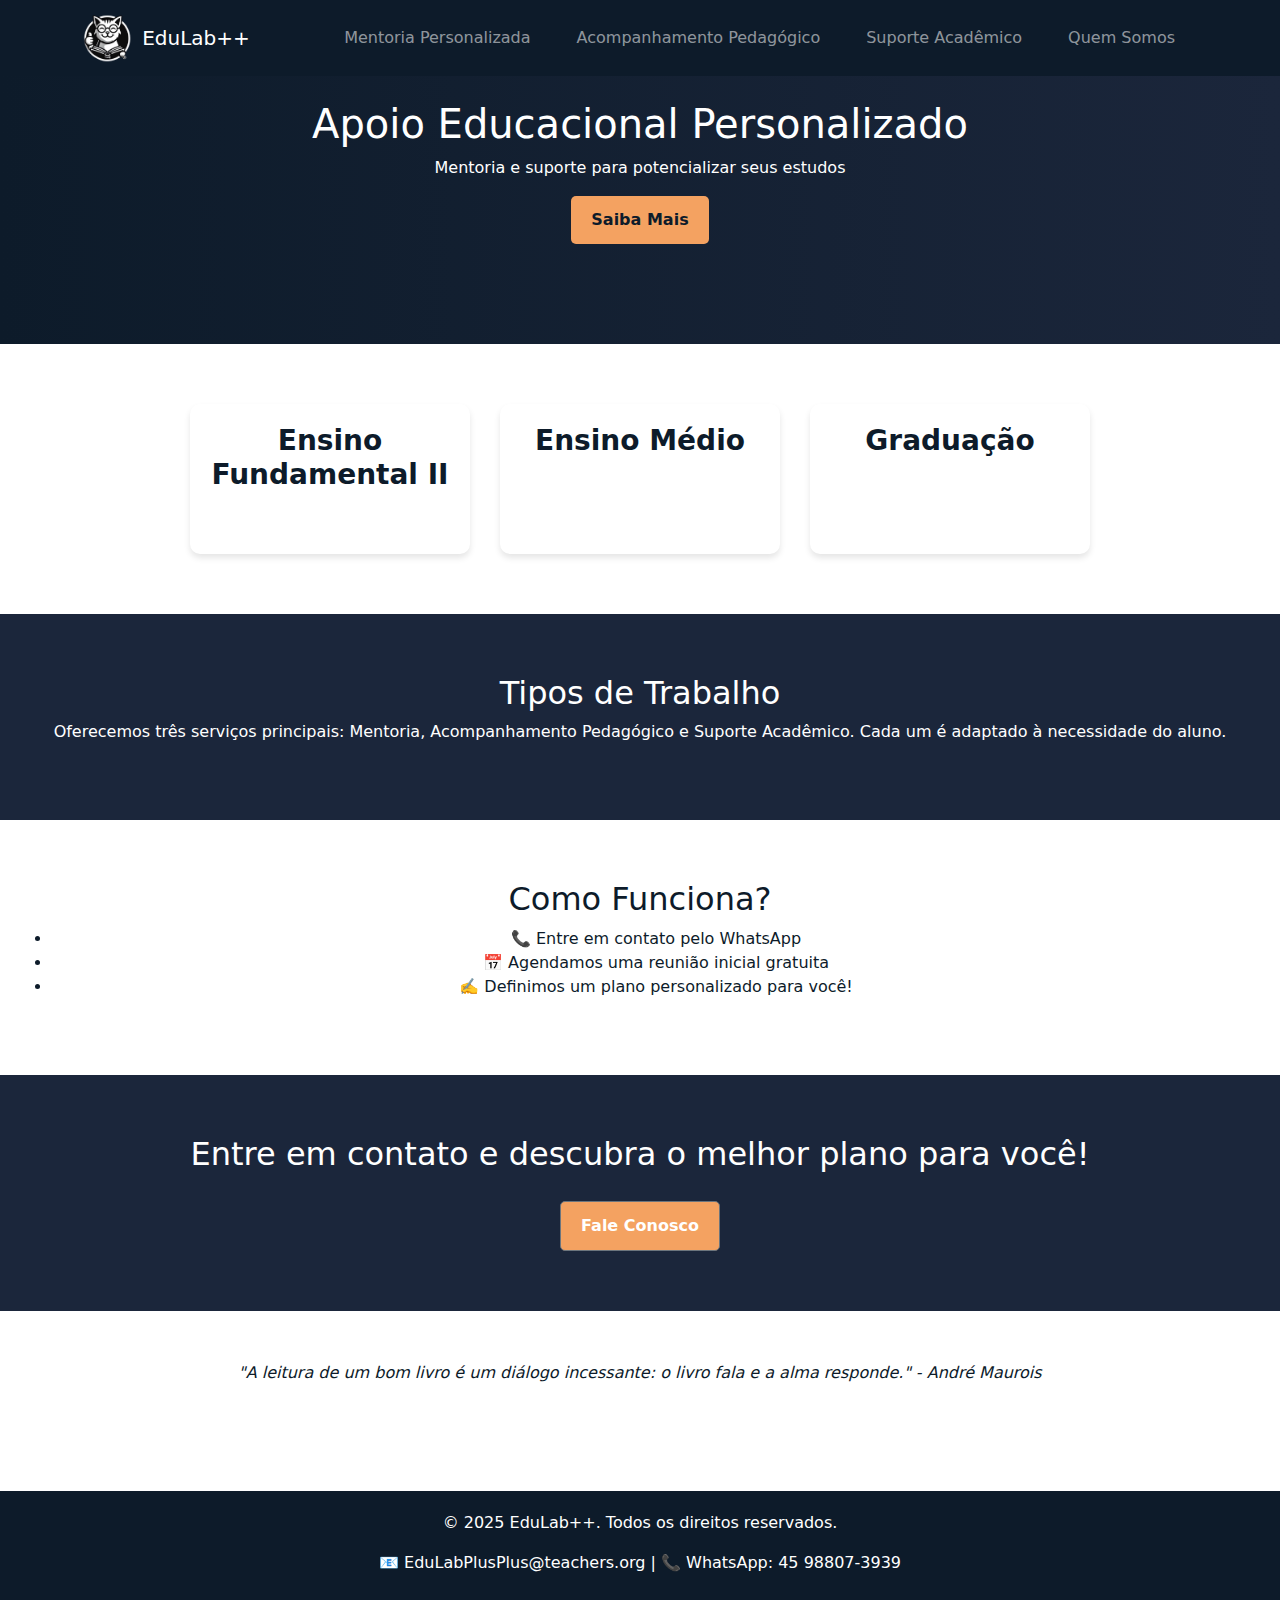
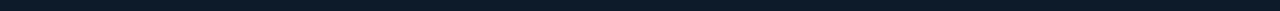
<file: index.html>
<!DOCTYPE html>
<html lang="pt">
<head>
    <meta charset="UTF-8">
    <meta name="viewport" content="width=device-width, initial-scale=1.0">
    <title>EduLab++ - Apoio Educacional</title>
    <link rel="stylesheet" href="styles.css">
    <link rel="stylesheet" href="https://cdn.jsdelivr.net/npm/bootstrap@5.3.0/dist/css/bootstrap.min.css">
    <script defer src="script.js"></script>
</head>
<body>
    <nav class="navbar navbar-expand-lg navbar-dark fixed-top">
        <div class="container">
            <!-- Logotipo -->
            <a class="navbar-brand d-flex align-items-center" href="index.html">
                <img src="logotipo.png" alt="Logo" class="d-inline-block" style="height: 50px; max-width: 100%; margin-right: 10px;">
                <span>EduLab++</span>
            </a>
            
            <button class="navbar-toggler" type="button" data-bs-toggle="collapse" data-bs-target="#navbarNav">
                <span class="navbar-toggler-icon"></span>
            </button>
            
            <div class="collapse navbar-collapse" id="navbarNav">
                <ul class="navbar-nav ms-auto">
                    <li class="nav-item"><a class="nav-link" href="mentoria.html">Mentoria Personalizada</a></li>
                    <li class="nav-item"><a class="nav-link" href="acompanhamento.html">Acompanhamento Pedagógico</a></li>
                    <li class="nav-item"><a class="nav-link" href="suporte.html">Suporte Acadêmico</a></li>
                    <li class="nav-item"><a class="nav-link btn-contact" href="quem_somos.html">Quem Somos</a></li>
                </ul>
            </div>
        </div>
    </nav>

    <header class="hero-section">
        <div class="container text-center">
            <h1 class="animated-text">Apoio Educacional Personalizado</h1>
            <p>Mentoria e suporte para potencializar seus estudos</p>
            <a href="saiba_mais.html" class="btn btn-primary">Saiba Mais</a>
        </div>
    </header>

    <section class="categories container fade-in">
        <div class="category">
            <h3><a href="fundamental.html">Ensino Fundamental II</a></h3>
            <p class="message">Construindo as Bases do Conhecimento</p>
        </div>
        <div class="category">
            <h3><a href="medio.html">Ensino Médio</a></h3>
            <p class="message">Preparação para o Futuro</p>
        </div>
        <div class="category">
            <h3><a href="graduacao.html">Graduação</a></h3>
            <p class="message">Excelência Acadêmica e Autonomia</p>
        </div>
    </section>

    <section class="services fade-in">
        <h2>Tipos de Trabalho</h2>
        <p>Oferecemos três serviços principais: Mentoria, Acompanhamento Pedagógico e Suporte Acadêmico. Cada um é adaptado à necessidade do aluno.</p>
    </section>

    <section class="how-it-works fade-in">
        <h2>Como Funciona?</h2>
        <ul>
            <li>📞 Entre em contato pelo WhatsApp</li>
            <li>📅 Agendamos uma reunião inicial gratuita</li>
            <li>✍️ Definimos um plano personalizado para você!</li>
        </ul>
    </section>

    <section class="contact-cta fade-in">
        <h2>Entre em contato e descubra o melhor plano para você!</h2>
        <a href="contato.html" class="btn btn-secondary">Fale Conosco</a>
    </section>

    <section class="quote-section fade-in">
        <p id="quote-text"></p>
    </section>

    <footer class="footer">
        <p>© 2025 EduLab++. Todos os direitos reservados.</p>
        <p>📧 EduLabPlusPlus@teachers.org | 📞 WhatsApp: 45 98807-3939</p>
    </footer>

</body>
</html>
</file>
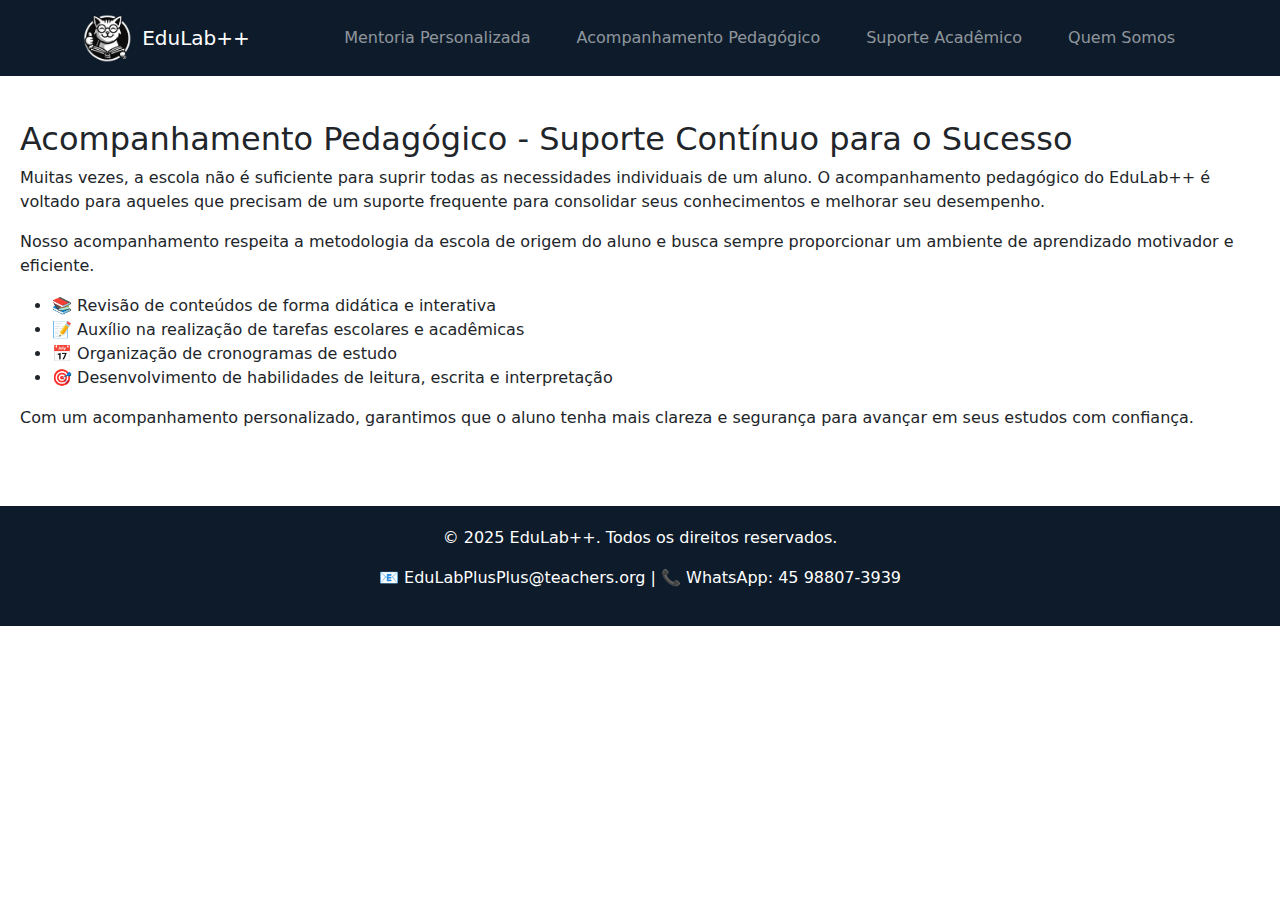
<file: acompanhamento.html>
<!DOCTYPE html>
<html lang="pt">
<head>
    <meta charset="UTF-8">
    <meta name="viewport" content="width=device-width, initial-scale=1.0">
    <title>Acompanhamento - EduLab++</title>
    <link rel="stylesheet" href="styles.css">
    <link rel="stylesheet" href="https://cdn.jsdelivr.net/npm/bootstrap@5.3.0/dist/css/bootstrap.min.css">
</head>
<body>

    <nav class="navbar navbar-expand-lg navbar-dark fixed-top">
        <div class="container">
            <!-- Logotipo -->
            <a class="navbar-brand d-flex align-items-center" href="index.html">
                <img src="logotipo.png" alt="Logo" class="d-inline-block" style="height: 50px; max-width: 100%; margin-right: 10px;">
                <span>EduLab++</span>
            </a>
            
            <button class="navbar-toggler" type="button" data-bs-toggle="collapse" data-bs-target="#navbarNav">
                <span class="navbar-toggler-icon"></span>
            </button>
            
            <div class="collapse navbar-collapse" id="navbarNav">
                <ul class="navbar-nav ms-auto">
                    <li class="nav-item"><a class="nav-link" href="mentoria.html">Mentoria Personalizada</a></li>
                    <li class="nav-item"><a class="nav-link" href="acompanhamento.html">Acompanhamento Pedagógico</a></li>
                    <li class="nav-item"><a class="nav-link" href="suporte.html">Suporte Acadêmico</a></li>
                    <li class="nav-item"><a class="nav-link btn-contact" href="quem_somos.html">Quem Somos</a></li>
                </ul>
            </div>
        </div>
    </nav>

    <div class="page-content">
        
<h2>Acompanhamento Pedagógico - Suporte Contínuo para o Sucesso</h2>
<p>Muitas vezes, a escola não é suficiente para suprir todas as necessidades individuais de um aluno. O acompanhamento pedagógico do EduLab++ é voltado para aqueles que precisam de um suporte frequente para consolidar seus conhecimentos e melhorar seu desempenho.</p>
<p>Nosso acompanhamento respeita a metodologia da escola de origem do aluno e busca sempre proporcionar um ambiente de aprendizado motivador e eficiente.</p>
<ul>
    <li>📚 Revisão de conteúdos de forma didática e interativa</li>
    <li>📝 Auxílio na realização de tarefas escolares e acadêmicas</li>
    <li>📅 Organização de cronogramas de estudo</li>
    <li>🎯 Desenvolvimento de habilidades de leitura, escrita e interpretação</li>
</ul>
<p>Com um acompanhamento personalizado, garantimos que o aluno tenha mais clareza e segurança para avançar em seus estudos com confiança.</p>

    </div>

<footer class="footer">
    <p>© 2025 EduLab++. Todos os direitos reservados.</p>
    <p>📧 EduLabPlusPlus@teachers.org | 📞 WhatsApp: 45 98807-3939</p>
</footer>

</body>
</html>
</file>
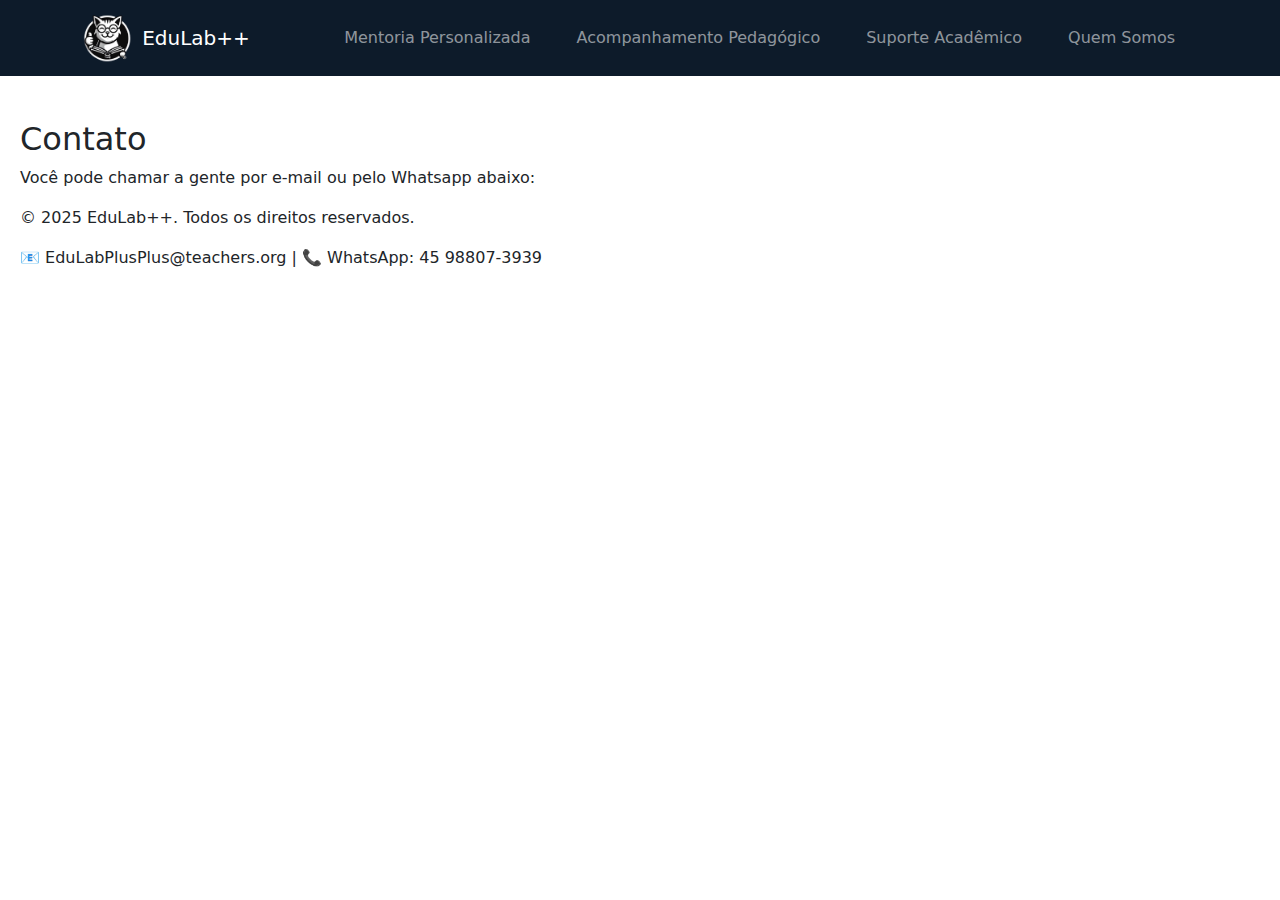
<file: contato.html>
<!DOCTYPE html>
<html lang="pt">
<head>
    <meta charset="UTF-8">
    <meta name="viewport" content="width=device-width, initial-scale=1.0">
    <title>Contato - EduLab++</title>
    <link rel="stylesheet" href="styles.css">
    <link rel="stylesheet" href="https://cdn.jsdelivr.net/npm/bootstrap@5.3.0/dist/css/bootstrap.min.css">
</head>
<body>

    <nav class="navbar navbar-expand-lg navbar-dark fixed-top">
        <div class="container">
            <!-- Logotipo -->
            <a class="navbar-brand d-flex align-items-center" href="index.html">
                <img src="logotipo.png" alt="Logo" class="d-inline-block" style="height: 50px; max-width: 100%; margin-right: 10px;">
                <span>EduLab++</span>
            </a>
            
            <button class="navbar-toggler" type="button" data-bs-toggle="collapse" data-bs-target="#navbarNav">
                <span class="navbar-toggler-icon"></span>
            </button>
            
            <div class="collapse navbar-collapse" id="navbarNav">
                <ul class="navbar-nav ms-auto">
                    <li class="nav-item"><a class="nav-link" href="mentoria.html">Mentoria Personalizada</a></li>
                    <li class="nav-item"><a class="nav-link" href="acompanhamento.html">Acompanhamento Pedagógico</a></li>
                    <li class="nav-item"><a class="nav-link" href="suporte.html">Suporte Acadêmico</a></li>
                    <li class="nav-item"><a class="nav-link btn-contact" href="quem_somos.html">Quem Somos</a></li>
                </ul>
            </div>
        </div>
    </nav>

    <div class="page-content">
        <h2>Contato</h2>
        <p>Você pode chamar a gente por e-mail ou pelo Whatsapp abaixo:</p>
        <p>© 2025 EduLab++. Todos os direitos reservados.</p>
        <p>📧 EduLabPlusPlus@teachers.org | 📞 WhatsApp: 45 98807-3939</p>
    </div> 
</body>
</html>
</file>
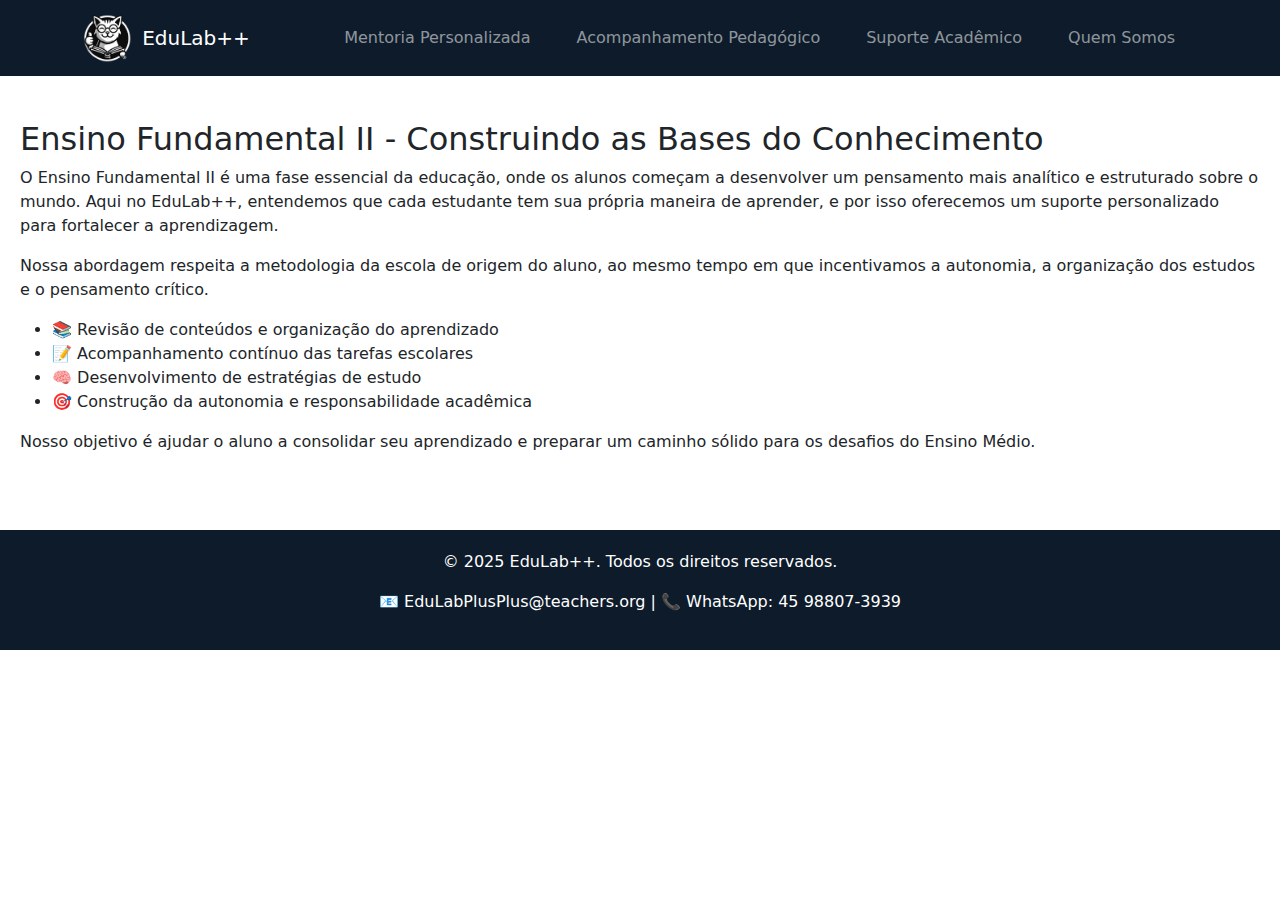
<file: fundamental.html>
<!DOCTYPE html>
<html lang="pt">
<head>
    <meta charset="UTF-8">
    <meta name="viewport" content="width=device-width, initial-scale=1.0">
    <title>Fundamental - EduLab++</title>
    <link rel="stylesheet" href="styles.css">
    <link rel="stylesheet" href="https://cdn.jsdelivr.net/npm/bootstrap@5.3.0/dist/css/bootstrap.min.css">
</head>
<body>

    <nav class="navbar navbar-expand-lg navbar-dark fixed-top">
        <div class="container">
            <!-- Logotipo -->
            <a class="navbar-brand d-flex align-items-center" href="index.html">
                <img src="logotipo.png" alt="Logo" class="d-inline-block" style="height: 50px; max-width: 100%; margin-right: 10px;">
                <span>EduLab++</span>
            </a>
            
            <button class="navbar-toggler" type="button" data-bs-toggle="collapse" data-bs-target="#navbarNav">
                <span class="navbar-toggler-icon"></span>
            </button>
            
            <div class="collapse navbar-collapse" id="navbarNav">
                <ul class="navbar-nav ms-auto">
                    <li class="nav-item"><a class="nav-link" href="mentoria.html">Mentoria Personalizada</a></li>
                    <li class="nav-item"><a class="nav-link" href="acompanhamento.html">Acompanhamento Pedagógico</a></li>
                    <li class="nav-item"><a class="nav-link" href="suporte.html">Suporte Acadêmico</a></li>
                    <li class="nav-item"><a class="nav-link btn-contact" href="quem_somos.html">Quem Somos</a></li>
                </ul>
            </div>
        </div>
    </nav>

    <div class="page-content">
        
<h2>Ensino Fundamental II - Construindo as Bases do Conhecimento</h2>
<p>O Ensino Fundamental II é uma fase essencial da educação, onde os alunos começam a desenvolver um pensamento mais analítico e estruturado sobre o mundo. Aqui no EduLab++, entendemos que cada estudante tem sua própria maneira de aprender, e por isso oferecemos um suporte personalizado para fortalecer a aprendizagem.</p>
<p>Nossa abordagem respeita a metodologia da escola de origem do aluno, ao mesmo tempo em que incentivamos a autonomia, a organização dos estudos e o pensamento crítico.</p>
<ul>
    <li>📚 Revisão de conteúdos e organização do aprendizado</li>
    <li>📝 Acompanhamento contínuo das tarefas escolares</li>
    <li>🧠 Desenvolvimento de estratégias de estudo</li>
    <li>🎯 Construção da autonomia e responsabilidade acadêmica</li>
</ul>
<p>Nosso objetivo é ajudar o aluno a consolidar seu aprendizado e preparar um caminho sólido para os desafios do Ensino Médio.</p>

    </div>

<footer class="footer">
    <p>© 2025 EduLab++. Todos os direitos reservados.</p>
    <p>📧 EduLabPlusPlus@teachers.org | 📞 WhatsApp: 45 98807-3939</p>
</footer>

</body>
</html>
</file>
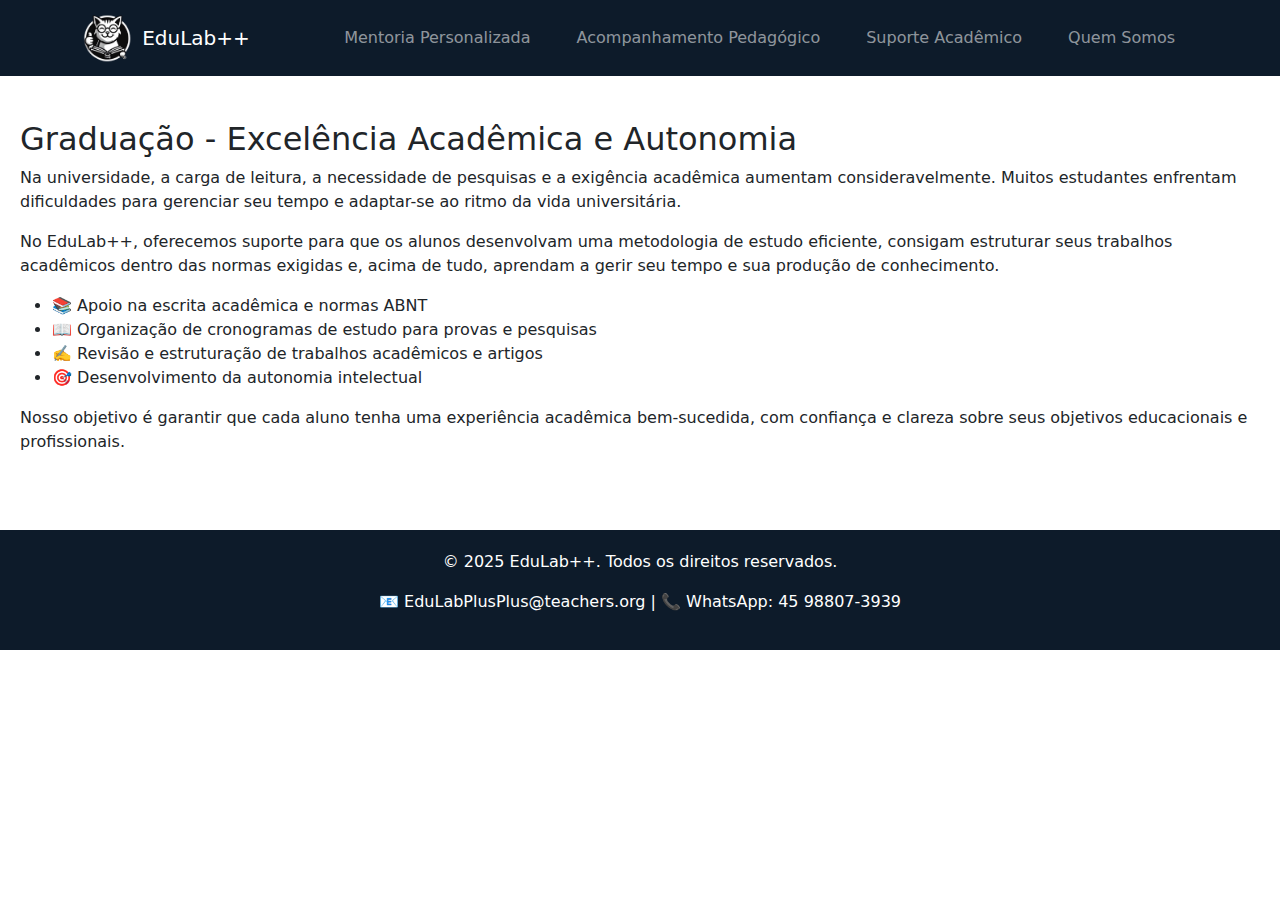
<file: graduacao.html>
<!DOCTYPE html>
<html lang="pt">
<head>
    <meta charset="UTF-8">
    <meta name="viewport" content="width=device-width, initial-scale=1.0">
    <title>Graduacao - EduLab++</title>
    <link rel="stylesheet" href="styles.css">
    <link rel="stylesheet" href="https://cdn.jsdelivr.net/npm/bootstrap@5.3.0/dist/css/bootstrap.min.css">
</head>
<body>

    <nav class="navbar navbar-expand-lg navbar-dark fixed-top">
        <div class="container">
            <!-- Logotipo -->
            <a class="navbar-brand d-flex align-items-center" href="index.html">
                <img src="logotipo.png" alt="Logo" class="d-inline-block" style="height: 50px; max-width: 100%; margin-right: 10px;">
                <span>EduLab++</span>
            </a>
            
            <button class="navbar-toggler" type="button" data-bs-toggle="collapse" data-bs-target="#navbarNav">
                <span class="navbar-toggler-icon"></span>
            </button>
            
            <div class="collapse navbar-collapse" id="navbarNav">
                <ul class="navbar-nav ms-auto">
                    <li class="nav-item"><a class="nav-link" href="mentoria.html">Mentoria Personalizada</a></li>
                    <li class="nav-item"><a class="nav-link" href="acompanhamento.html">Acompanhamento Pedagógico</a></li>
                    <li class="nav-item"><a class="nav-link" href="suporte.html">Suporte Acadêmico</a></li>
                    <li class="nav-item"><a class="nav-link btn-contact" href="quem_somos.html">Quem Somos</a></li>
                </ul>
            </div>
        </div>
    </nav>

    <div class="page-content">
        
<h2>Graduação - Excelência Acadêmica e Autonomia</h2>
<p>Na universidade, a carga de leitura, a necessidade de pesquisas e a exigência acadêmica aumentam consideravelmente. Muitos estudantes enfrentam dificuldades para gerenciar seu tempo e adaptar-se ao ritmo da vida universitária.</p>
<p>No EduLab++, oferecemos suporte para que os alunos desenvolvam uma metodologia de estudo eficiente, consigam estruturar seus trabalhos acadêmicos dentro das normas exigidas e, acima de tudo, aprendam a gerir seu tempo e sua produção de conhecimento.</p>
<ul>
    <li>📚 Apoio na escrita acadêmica e normas ABNT</li>
    <li>📖 Organização de cronogramas de estudo para provas e pesquisas</li>
    <li>✍️ Revisão e estruturação de trabalhos acadêmicos e artigos</li>
    <li>🎯 Desenvolvimento da autonomia intelectual</li>
</ul>
<p>Nosso objetivo é garantir que cada aluno tenha uma experiência acadêmica bem-sucedida, com confiança e clareza sobre seus objetivos educacionais e profissionais.</p>

    </div>


<footer class="footer">
    <p>© 2025 EduLab++. Todos os direitos reservados.</p>
    <p>📧 EduLabPlusPlus@teachers.org | 📞 WhatsApp: 45 98807-3939</p>
</footer>

</body>
</html>
</file>
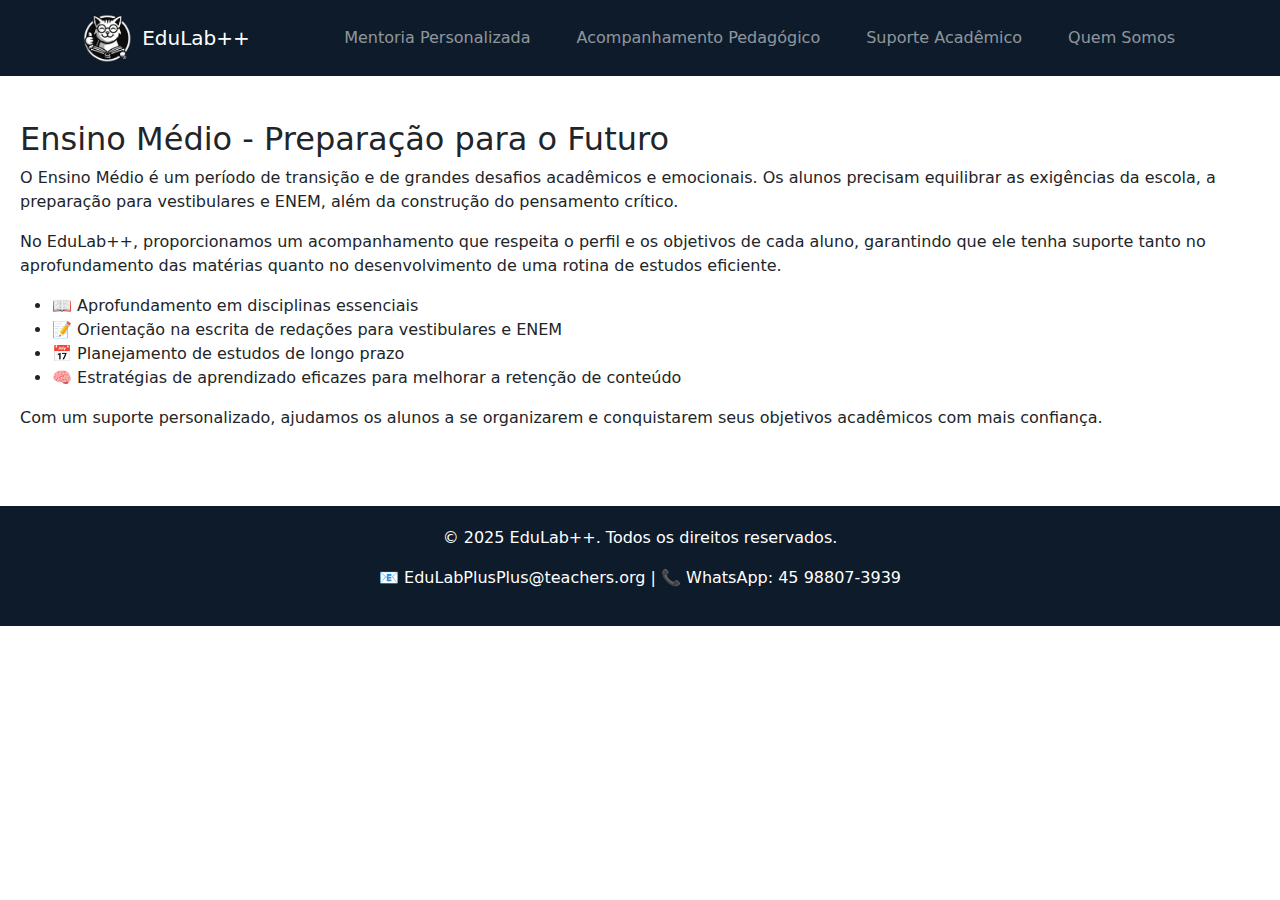
<file: medio.html>
<!DOCTYPE html>
<html lang="pt">
<head>
    <meta charset="UTF-8">
    <meta name="viewport" content="width=device-width, initial-scale=1.0">
    <title>Medio - EduLab++</title>
    <link rel="stylesheet" href="styles.css">
    <link rel="stylesheet" href="https://cdn.jsdelivr.net/npm/bootstrap@5.3.0/dist/css/bootstrap.min.css">
</head>
<body>

    <nav class="navbar navbar-expand-lg navbar-dark fixed-top">
        <div class="container">
            <!-- Logotipo -->
            <a class="navbar-brand d-flex align-items-center" href="index.html">
                <img src="logotipo.png" alt="Logo" class="d-inline-block" style="height: 50px; max-width: 100%; margin-right: 10px;">
                <span>EduLab++</span>
            </a>
            
            <button class="navbar-toggler" type="button" data-bs-toggle="collapse" data-bs-target="#navbarNav">
                <span class="navbar-toggler-icon"></span>
            </button>
            
            <div class="collapse navbar-collapse" id="navbarNav">
                <ul class="navbar-nav ms-auto">
                    <li class="nav-item"><a class="nav-link" href="mentoria.html">Mentoria Personalizada</a></li>
                    <li class="nav-item"><a class="nav-link" href="acompanhamento.html">Acompanhamento Pedagógico</a></li>
                    <li class="nav-item"><a class="nav-link" href="suporte.html">Suporte Acadêmico</a></li>
                    <li class="nav-item"><a class="nav-link btn-contact" href="quem_somos.html">Quem Somos</a></li>
                </ul>
            </div>
        </div>
    </nav>

    <div class="page-content">
        
<h2>Ensino Médio - Preparação para o Futuro</h2>
<p>O Ensino Médio é um período de transição e de grandes desafios acadêmicos e emocionais. Os alunos precisam equilibrar as exigências da escola, a preparação para vestibulares e ENEM, além da construção do pensamento crítico.</p>
<p>No EduLab++, proporcionamos um acompanhamento que respeita o perfil e os objetivos de cada aluno, garantindo que ele tenha suporte tanto no aprofundamento das matérias quanto no desenvolvimento de uma rotina de estudos eficiente.</p>
<ul>
    <li>📖 Aprofundamento em disciplinas essenciais</li>
    <li>📝 Orientação na escrita de redações para vestibulares e ENEM</li>
    <li>📅 Planejamento de estudos de longo prazo</li>
    <li>🧠 Estratégias de aprendizado eficazes para melhorar a retenção de conteúdo</li>
</ul>
<p>Com um suporte personalizado, ajudamos os alunos a se organizarem e conquistarem seus objetivos acadêmicos com mais confiança.</p>

    </div>

<footer class="footer">
    <p>© 2025 EduLab++. Todos os direitos reservados.</p>
    <p>📧 EduLabPlusPlus@teachers.org | 📞 WhatsApp: 45 98807-3939</p>
</footer>

</body>
</html>
</file>
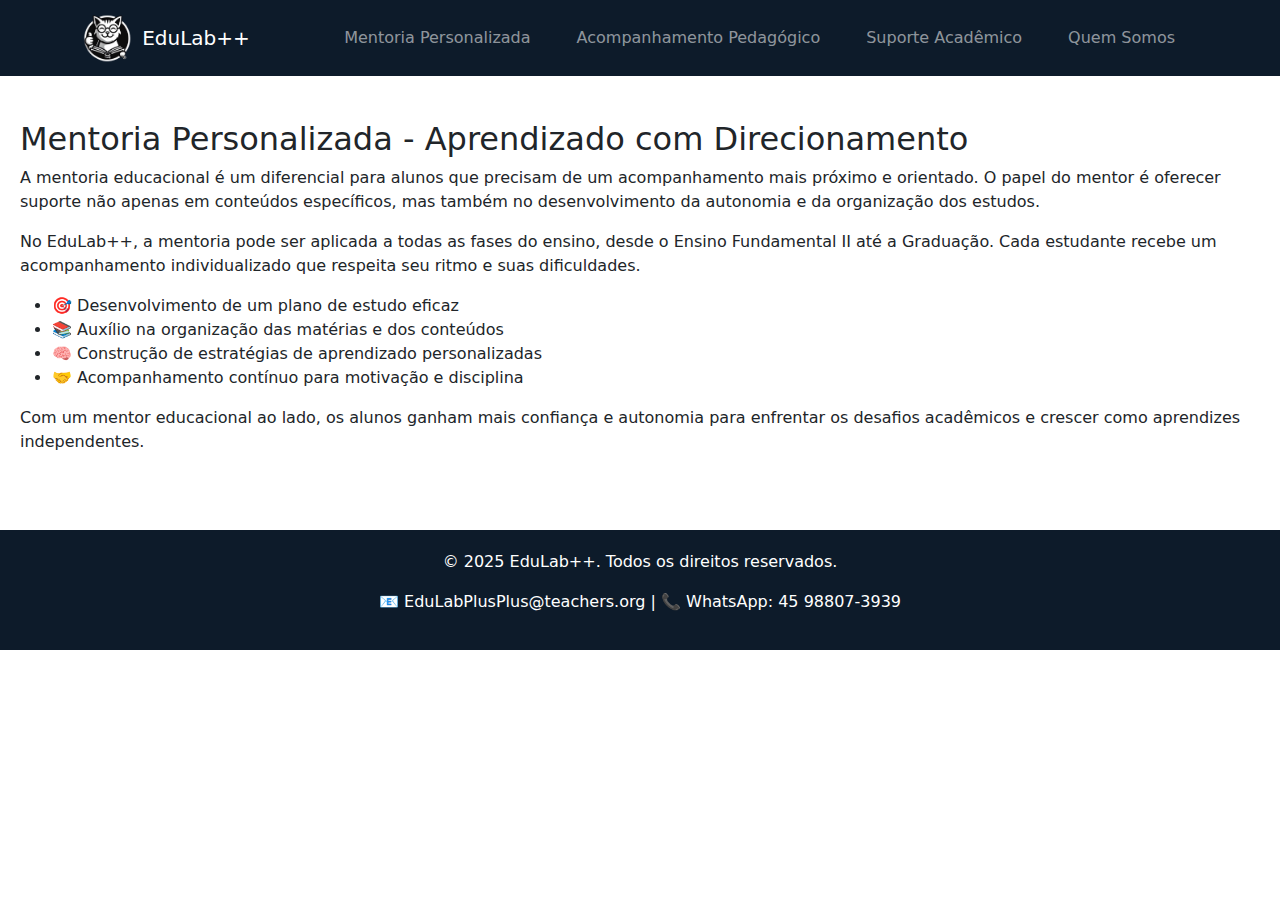
<file: mentoria.html>
<!DOCTYPE html>
<html lang="pt">
<head>
    <meta charset="UTF-8">
    <meta name="viewport" content="width=device-width, initial-scale=1.0">
    <title>Mentoria - EduLab++</title>
    <link rel="stylesheet" href="styles.css">
    <link rel="stylesheet" href="https://cdn.jsdelivr.net/npm/bootstrap@5.3.0/dist/css/bootstrap.min.css">
</head>
<body>

    <nav class="navbar navbar-expand-lg navbar-dark fixed-top">
        <div class="container">
            <!-- Logotipo -->
            <a class="navbar-brand d-flex align-items-center" href="index.html">
                <img src="logotipo.png" alt="Logo" class="d-inline-block" style="height: 50px; max-width: 100%; margin-right: 10px;">
                <span>EduLab++</span>
            </a>
            
            <button class="navbar-toggler" type="button" data-bs-toggle="collapse" data-bs-target="#navbarNav">
                <span class="navbar-toggler-icon"></span>
            </button>
            
            <div class="collapse navbar-collapse" id="navbarNav">
                <ul class="navbar-nav ms-auto">
                    <li class="nav-item"><a class="nav-link" href="mentoria.html">Mentoria Personalizada</a></li>
                    <li class="nav-item"><a class="nav-link" href="acompanhamento.html">Acompanhamento Pedagógico</a></li>
                    <li class="nav-item"><a class="nav-link" href="suporte.html">Suporte Acadêmico</a></li>
                    <li class="nav-item"><a class="nav-link btn-contact" href="quem_somos.html">Quem Somos</a></li>
                </ul>
            </div>
        </div>
    </nav>
    <div class="page-content">
        
<h2>Mentoria Personalizada - Aprendizado com Direcionamento</h2>
<p>A mentoria educacional é um diferencial para alunos que precisam de um acompanhamento mais próximo e orientado. O papel do mentor é oferecer suporte não apenas em conteúdos específicos, mas também no desenvolvimento da autonomia e da organização dos estudos.</p>
<p>No EduLab++, a mentoria pode ser aplicada a todas as fases do ensino, desde o Ensino Fundamental II até a Graduação. Cada estudante recebe um acompanhamento individualizado que respeita seu ritmo e suas dificuldades.</p>
<ul>
    <li>🎯 Desenvolvimento de um plano de estudo eficaz</li>
    <li>📚 Auxílio na organização das matérias e dos conteúdos</li>
    <li>🧠 Construção de estratégias de aprendizado personalizadas</li>
    <li>🤝 Acompanhamento contínuo para motivação e disciplina</li>
</ul>
<p>Com um mentor educacional ao lado, os alunos ganham mais confiança e autonomia para enfrentar os desafios acadêmicos e crescer como aprendizes independentes.</p>

    </div>

<footer class="footer">
    <p>© 2025 EduLab++. Todos os direitos reservados.</p>
    <p>📧 EduLabPlusPlus@teachers.org | 📞 WhatsApp: 45 98807-3939</p>
</footer>

</body>
</html>
</file>
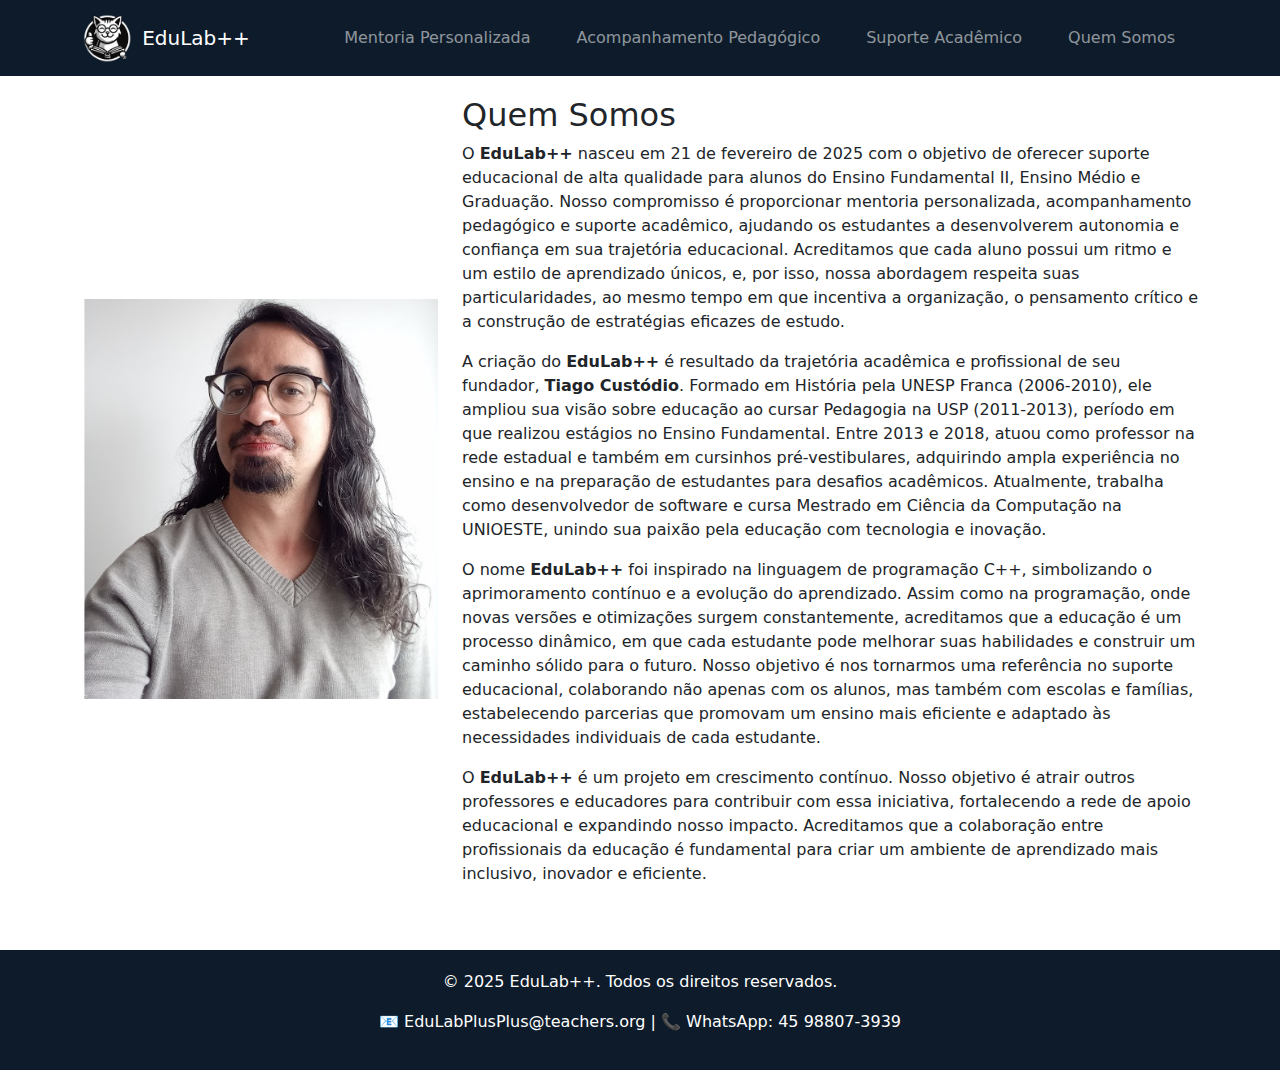
<file: quem_somos.html>
<!DOCTYPE html>
<html lang="pt">
<head>
    <meta charset="UTF-8">
    <meta name="viewport" content="width=device-width, initial-scale=1.0">
    <title>Quem Somos - EduLab++</title>
    <link rel="stylesheet" href="styles.css">
    <link rel="stylesheet" href="https://cdn.jsdelivr.net/npm/bootstrap@5.3.0/dist/css/bootstrap.min.css">
</head>
<body>

    <nav class="navbar navbar-expand-lg navbar-dark fixed-top">
        <div class="container">
            <a class="navbar-brand d-flex align-items-center" href="index.html">
                <img src="logotipo.png" alt="Logo" class="d-inline-block" style="height: 50px; max-width: 100%; margin-right: 10px;">
                <span>EduLab++</span>
            </a>
            
            <button class="navbar-toggler" type="button" data-bs-toggle="collapse" data-bs-target="#navbarNav">
                <span class="navbar-toggler-icon"></span>
            </button>
            
            <div class="collapse navbar-collapse" id="navbarNav">
                <ul class="navbar-nav ms-auto">
                    <li class="nav-item"><a class="nav-link" href="mentoria.html">Mentoria Personalizada</a></li>
                    <li class="nav-item"><a class="nav-link" href="acompanhamento.html">Acompanhamento Pedagógico</a></li>
                    <li class="nav-item"><a class="nav-link" href="suporte.html">Suporte Acadêmico</a></li>
                    <li class="nav-item"><a class="nav-link btn-contact" href="quem_somos.html">Quem Somos</a></li>
                </ul>
            </div>
        </div>
    </nav>

    <div class="container mt-5 pt-5">
        <div class="row align-items-center">
            <div class="col-md-4 text-center">
                <img src="perfil2.jpg" alt="Foto do Fundador" style="max-width: 100%; height: auto;">
            </div>
            <div class="col-md-8">
                <h2>Quem Somos</h2>
                <p>O <strong>EduLab++</strong> nasceu em 21 de fevereiro de 2025 com o objetivo de oferecer suporte educacional de alta qualidade para alunos do Ensino Fundamental II, Ensino Médio e Graduação. Nosso compromisso é proporcionar mentoria personalizada, acompanhamento pedagógico e suporte acadêmico, ajudando os estudantes a desenvolverem autonomia e confiança em sua trajetória educacional. Acreditamos que cada aluno possui um ritmo e um estilo de aprendizado únicos, e, por isso, nossa abordagem respeita suas particularidades, ao mesmo tempo em que incentiva a organização, o pensamento crítico e a construção de estratégias eficazes de estudo.</p>
                
                <p>A criação do <strong>EduLab++</strong> é resultado da trajetória acadêmica e profissional de seu fundador, <strong>Tiago Custódio</strong>. Formado em História pela UNESP Franca (2006-2010), ele ampliou sua visão sobre educação ao cursar Pedagogia na USP (2011-2013), período em que realizou estágios no Ensino Fundamental. Entre 2013 e 2018, atuou como professor na rede estadual e também em cursinhos pré-vestibulares, adquirindo ampla experiência no ensino e na preparação de estudantes para desafios acadêmicos. Atualmente, trabalha como desenvolvedor de software e cursa Mestrado em Ciência da Computação na UNIOESTE, unindo sua paixão pela educação com tecnologia e inovação.</p>
                
                <p>O nome <strong>EduLab++</strong> foi inspirado na linguagem de programação C++, simbolizando o aprimoramento contínuo e a evolução do aprendizado. Assim como na programação, onde novas versões e otimizações surgem constantemente, acreditamos que a educação é um processo dinâmico, em que cada estudante pode melhorar suas habilidades e construir um caminho sólido para o futuro. Nosso objetivo é nos tornarmos uma referência no suporte educacional, colaborando não apenas com os alunos, mas também com escolas e famílias, estabelecendo parcerias que promovam um ensino mais eficiente e adaptado às necessidades individuais de cada estudante.</p>
                
                <p>O <strong>EduLab++</strong> é um projeto em crescimento contínuo. Nosso objetivo é atrair outros professores e educadores para contribuir com essa iniciativa, fortalecendo a rede de apoio educacional e expandindo nosso impacto. Acreditamos que a colaboração entre profissionais da educação é fundamental para criar um ambiente de aprendizado mais inclusivo, inovador e eficiente.</p>
            </div>
        </div>
    </div>

    <footer class="footer text-center mt-5">
        <p>© 2025 EduLab++. Todos os direitos reservados.</p>
        <p>📧 EduLabPlusPlus@teachers.org | 📞 WhatsApp: 45 98807-3939</p>
    </footer>

</body>
</html>
</file>
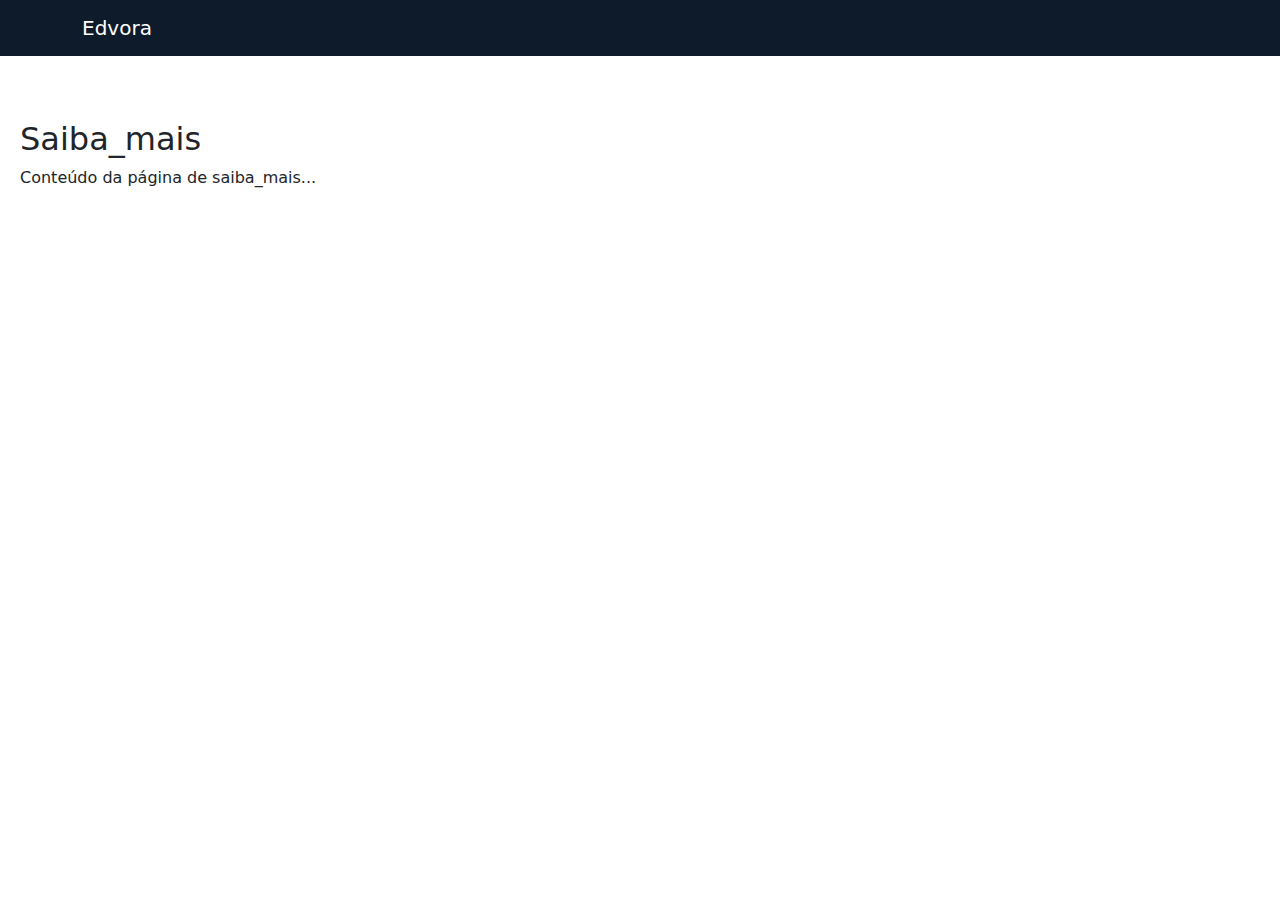
<file: saiba_mais.html>
<!DOCTYPE html>
<html lang="pt">
<head>
    <meta charset="UTF-8">
    <meta name="viewport" content="width=device-width, initial-scale=1.0">
    <title>Saiba_mais - Edvora</title>
    <link rel="stylesheet" href="styles.css">
    <link rel="stylesheet" href="https://cdn.jsdelivr.net/npm/bootstrap@5.3.0/dist/css/bootstrap.min.css">
</head>
<body>

    <nav class="navbar navbar-expand-lg navbar-dark fixed-top">
        <div class="container">
            <a class="navbar-brand" href="index.html">Edvora</a>
        </div>
    </nav>

    <div class="page-content">
        <h2>Saiba_mais</h2>
        <p>Conteúdo da página de saiba_mais...</p>
    </div>

</body>
</html>
</file>
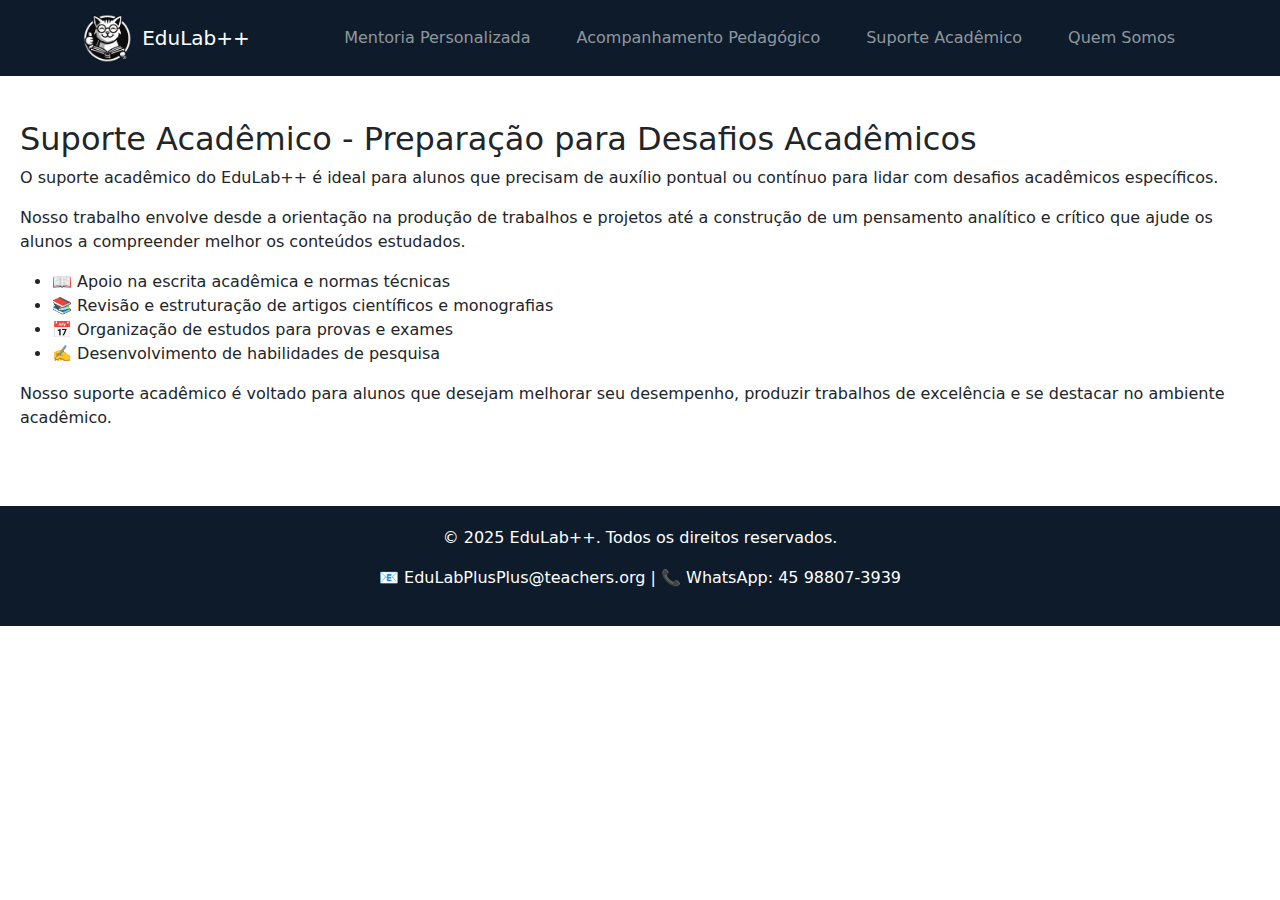
<file: suporte.html>
<!DOCTYPE html>
<html lang="pt">
<head>
    <meta charset="UTF-8">
    <meta name="viewport" content="width=device-width, initial-scale=1.0">
    <title>Suporte - EduLab++</title>
    <link rel="stylesheet" href="styles.css">
    <link rel="stylesheet" href="https://cdn.jsdelivr.net/npm/bootstrap@5.3.0/dist/css/bootstrap.min.css">
</head>
<body>

    <nav class="navbar navbar-expand-lg navbar-dark fixed-top">
        <div class="container">
            <!-- Logotipo -->
            <a class="navbar-brand d-flex align-items-center" href="index.html">
                <img src="logotipo.png" alt="Logo" class="d-inline-block" style="height: 50px; max-width: 100%; margin-right: 10px;">
                <span>EduLab++</span>
            </a>
            
            <button class="navbar-toggler" type="button" data-bs-toggle="collapse" data-bs-target="#navbarNav">
                <span class="navbar-toggler-icon"></span>
            </button>
            
            <div class="collapse navbar-collapse" id="navbarNav">
                <ul class="navbar-nav ms-auto">
                    <li class="nav-item"><a class="nav-link" href="mentoria.html">Mentoria Personalizada</a></li>
                    <li class="nav-item"><a class="nav-link" href="acompanhamento.html">Acompanhamento Pedagógico</a></li>
                    <li class="nav-item"><a class="nav-link" href="suporte.html">Suporte Acadêmico</a></li>
                    <li class="nav-item"><a class="nav-link btn-contact" href="quem_somos.html">Quem Somos</a></li>
                </ul>
            </div>
        </div>
    </nav>

    <div class="page-content">
        
<h2>Suporte Acadêmico - Preparação para Desafios Acadêmicos</h2>
<p>O suporte acadêmico do EduLab++ é ideal para alunos que precisam de auxílio pontual ou contínuo para lidar com desafios acadêmicos específicos.</p>
<p>Nosso trabalho envolve desde a orientação na produção de trabalhos e projetos até a construção de um pensamento analítico e crítico que ajude os alunos a compreender melhor os conteúdos estudados.</p>
<ul>
    <li>📖 Apoio na escrita acadêmica e normas técnicas</li>
    <li>📚 Revisão e estruturação de artigos científicos e monografias</li>
    <li>📅 Organização de estudos para provas e exames</li>
    <li>✍️ Desenvolvimento de habilidades de pesquisa</li>
</ul>
<p>Nosso suporte acadêmico é voltado para alunos que desejam melhorar seu desempenho, produzir trabalhos de excelência e se destacar no ambiente acadêmico.</p>

    </div>
    <footer class="footer">
        <p>© 2025 EduLab++. Todos os direitos reservados.</p>
        <p>📧 EduLabPlusPlus@teachers.org | 📞 WhatsApp: 45 98807-3939</p>
    </footer>
</body>
</html>
</file>
<file: styles.css>
body {
    font-family: 'Arial', sans-serif;
    background-color: #f8f9fa;
    margin: 0;
    padding: 0;
}

/* Navbar */
.navbar {
    background: #0d1b2a;
    padding: 15px;
}

.navbar .navbar-nav .nav-item {
    margin: 0 15px;
}

/* Espaçamento adequado abaixo da navbar nos HTMLs secundários */
.page-content {
    margin-top: 100px;
    padding: 20px;
}

/* Hero Section */
.hero-section {
    background: linear-gradient(to right, #0d1b2a, #1b263b);
    color: white;
    padding: 100px 20px;
    text-align: center;
}

.hero-section .btn {
    background: #f4a261;
    color: #0d1b2a;
    font-weight: bold;
    border: none;
    padding: 12px 20px;
    border-radius: 5px;
}

.hero-section .btn:hover {
    background: #e76f51;
}

/* Botões Ensino Fundamental, Médio e Graduação */
.categories {
    display: flex;
    justify-content: center;
    text-align: center;
    gap: 30px;
    margin: 60px 0;
}

.category {
    position: relative; /* Para posicionar .message de forma absoluta */
    width: 280px;
    height: 150px; /* Altura fixa para padronizar o tamanho dos 3 “botões” */
    padding: 20px;
    padding-bottom: 60px; /* Espaço extra embaixo para a mensagem */
    background: white;
    border-radius: 10px;
    box-shadow: 0 4px 6px rgba(0, 0, 0, 0.1);
    transition: transform 0.3s ease-in-out;
}

.category a {
    text-decoration: none;
    color: #0d1b2a;
    font-weight: bold;
}

.category:hover {
    transform: translateY(-10px);
}

/* Mensagem que aparece no hover */
.category .message {
    position: absolute;
    left: 0;
    right: 0;
    bottom: 15px;
    opacity: 0;
    transition: opacity 0.3s ease-in-out;
    font-size: 14px;
    color: #0d1b2a;
    text-align: center;
    /* Se quiser garantir que não sobreponha nada, pode ajustar bottom ou aumentar height do .category */
}

.category:hover .message {
    opacity: 1;
}

/* Alternância de fundo nas seções */
.services {
    background: #1b263b;
    color: white;
    padding: 60px 20px;
    text-align: center;
}

.how-it-works {
    background: white;
    color: #0d1b2a;
    padding: 60px 20px;
    text-align: center;
}

/* Seção "Entre em contato" */
.contact-cta {
    background: #1b263b;
    color: white;
    padding: 60px 20px;
    text-align: center;
}

.contact-cta .btn {
    background: #f4a261;
    font-weight: bold;
    padding: 12px 20px;
    border-radius: 5px;
    margin-top: 20px;
}

.contact-cta .btn:hover {
    background: #e76f51;
}

/* Frases aleatórias */
.quote-section {
    background: white;
    color: #0d1b2a;
    padding: 50px;
    text-align: center;
    font-style: italic;
}

/* Footer */
.footer {
    background: #0d1b2a;
    color: white;
    text-align: center;
    padding: 20px;
    margin-top: 40px;
}
</file>
